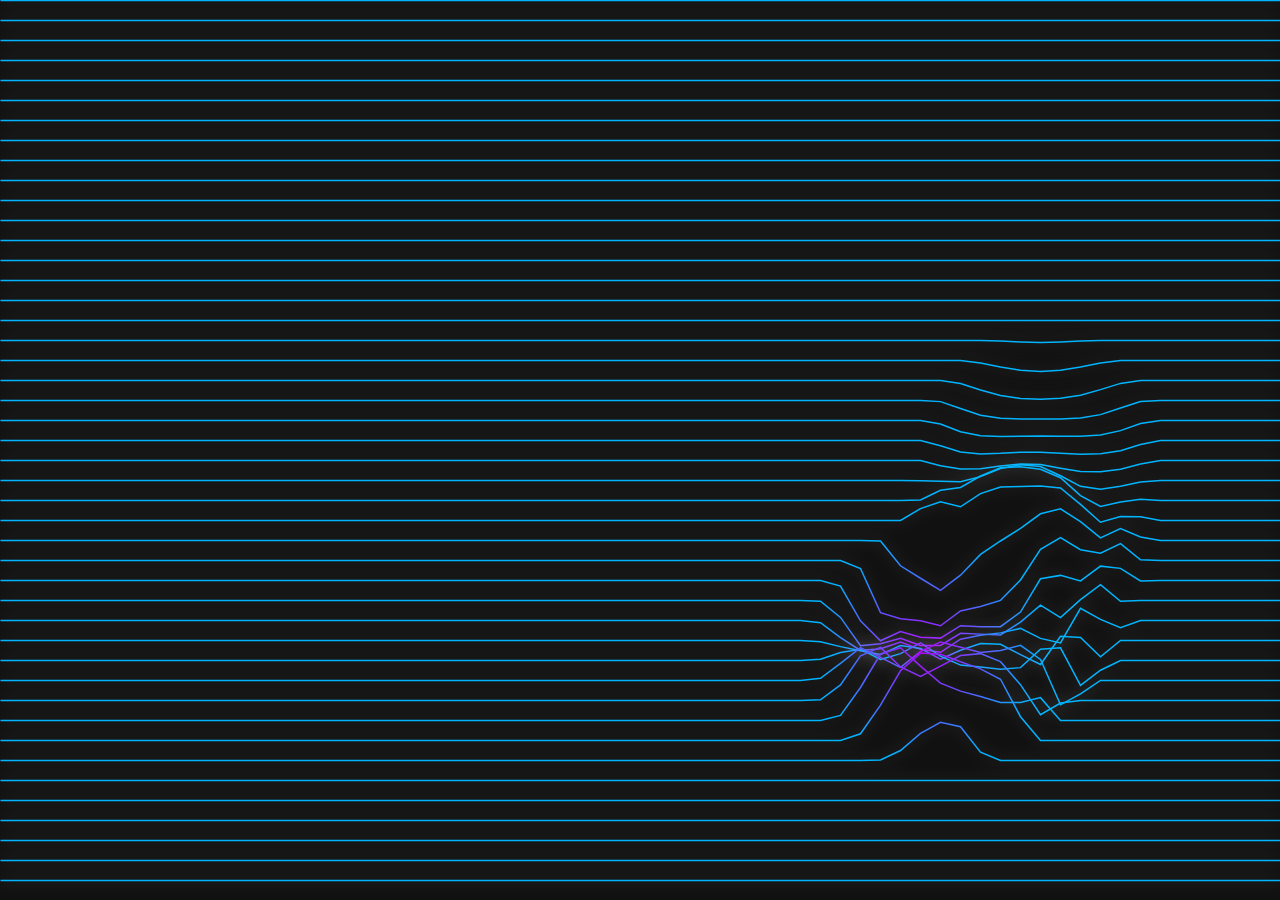
<file: lines.html>
<!DOCTYPE html>
<html lang="en">
<head>
    <meta charset="utf-8">
    <meta name="viewport" content="width=device-width, initial-scale=1.0">
    <title>Will Young's Portfolio</title>
    <script type="text/javascript" src="js/line_script.js"></script>
    <link href="css/line_styles.css" rel="stylesheet" type="text/css">
    <link rel="icon" type="image/svg+xml" href="data:image/svg+xml,%3Csvg xmlns='http://www.w3.org/2000/svg' width='64' height='64' viewBox='0 0 64 64'%3E%3Crect width='100%' height='100%' rx='15' ry='15' fill='mediumslateblue'/%3E%3Ctext x='50%' y='50%' font-size='38' text-anchor='middle' dy='.3em' fill='white' font-family='Montserrat, sans-serif'%3E WY %3C/text%3E%3C/svg%3E">
	
</head>
<body>
    <canvas id="background">
        <script>
            const canvas = document.getElementById("background");
            const ctx = canvas.getContext("2d");

            canvas.width = window.innerWidth;
            canvas.height = window.innerHeight;

            let mouse = { x: canvas.width / 2, y: canvas.height / 2 };

            const lineSpacing = 20;
            const pointSpacing = 20;
            let influenceRadius = 120;

            const lines = [];

            for (let y = 0; y < canvas.height; y += lineSpacing) {
            const points = [];
            for (let x = 0; x <= canvas.width; x += pointSpacing) {
                points.push({
                x,
                baseY: y,
                y,
                velocity: 0
                });
            }
            lines.push(points);
            }

            function lerpColor(c1, c2, t) {
            return `rgb(${Math.round(c1[0] + (c2[0] - c1[0]) * t)},
                        ${Math.round(c1[1] + (c2[1] - c1[1]) * t)},
                        ${Math.round(c1[2] + (c2[2] - c1[2]) * t)})`;
            }

            let angle = 0;
            function animateCursorCircle() {
            if (!userInteracting) {
                const radius = 200; 
                const centerX = canvas.width / 2;
                const centerY = canvas.height / 2;
                mouse.x = centerX + radius * 2 * Math.cos(angle);
                mouse.y = centerY + radius * Math.sin(angle * 2);
                angle += 0.02; 
                requestAnimationFrame(animateCursorCircle);
            }
            }
            animateCursorCircle();

            function drawLines() {
            ctx.clearRect(0, 0, canvas.width, canvas.height);

            const calmBlue = [0, 180, 255];
            const neonPurple = [180, 0, 255];

            lines.forEach((points) => {
                points.forEach((p) => {
                const dx = p.x - mouse.x;
                const dy = p.baseY - mouse.y;
                const dist = Math.sqrt(dx * dx + dy * dy);

                if (dist < influenceRadius) {
                    const force = (1 - dist / influenceRadius) * 20;
                    p.velocity += (mouse.y - p.y) * 0.02 * force;
                }

                const spring = (p.baseY - p.y) * 0.05;
                p.velocity += spring;
                p.velocity *= 0.9;
                p.y += p.velocity;
                });

                const grad = ctx.createLinearGradient(0, 0, canvas.width, 0);
                for (let i = 0; i < points.length; i++) {
                const p = points[i];
                const dx = p.x - mouse.x;
                const dy = p.y - mouse.y;
                const dist = Math.sqrt(dx * dx + dy * dy);
                let t = 0;
                if (dist < influenceRadius) {
                    const bend = Math.abs(p.y - p.baseY);
                    t = Math.min((bend / 20) ** 1.5, 1) * (1 - dist / influenceRadius);
                }
                const color = lerpColor(calmBlue, neonPurple, t);
                grad.addColorStop(p.x / canvas.width, color);
                }

                ctx.beginPath();
                ctx.moveTo(points[0].x + 0.5, points[0].y + 0.5);
                for (let i = 1; i < points.length; i++) {
                ctx.lineTo(points[i].x + 0.5, points[i].y + 0.5);
                }
                ctx.strokeStyle = grad;
                ctx.lineWidth = 1.5;
                ctx.shadowBlur = 15;
                ctx.shadowColor = "rgba(255,255,255,0.3)";
                ctx.stroke();
            });

            requestAnimationFrame(drawLines);
            }

            drawLines();

            window.addEventListener("wheel", (e) => {
            influenceRadius += e.deltaY * -0.1;
            influenceRadius = Math.max(20, Math.min(400, influenceRadius));
            });

            window.addEventListener("resize", () => {
            canvas.width = window.innerWidth;
            canvas.height = window.innerHeight;
            });
        </script>
    </canvas>
</body>
</file>
<file: css/line_styles.css>
html, body {
  margin: 0;
  padding: 0;
  height: 100%;
  width: 100%;
  overflow: hidden;
  background: #111;
  cursor: none;
}

#background {
  position: absolute;
  top: 0;
  left: 0;
  z-index: 0;
}

.trail {
  position: absolute;
  width: 14px;
  height: 14px;
  background: radial-gradient(circle, rgba(0,150,255,1) 0%, rgba(120,0,200,1) 100%);
  border-radius: 50%;
  pointer-events: none;
  transform: translate(-50%, -50%);
  animation: fadeout 0.8s forwards;
  z-index: 1;
}

@keyframes fadeout {
  from {
    opacity: 1;
    transform: translate(-50%, -50%) scale(1);
    background: radial-gradient(circle, rgba(0,150,255,1) 0%, rgba(120,0,200,1) 100%);
  }
  to {
    opacity: 0;
    transform: translate(-50%, -50%) scale(0.3);
    background: radial-gradient(circle, rgba(50,0,150,1) 0%, rgba(80,0,120,1) 100%);
  }
}
</file>
